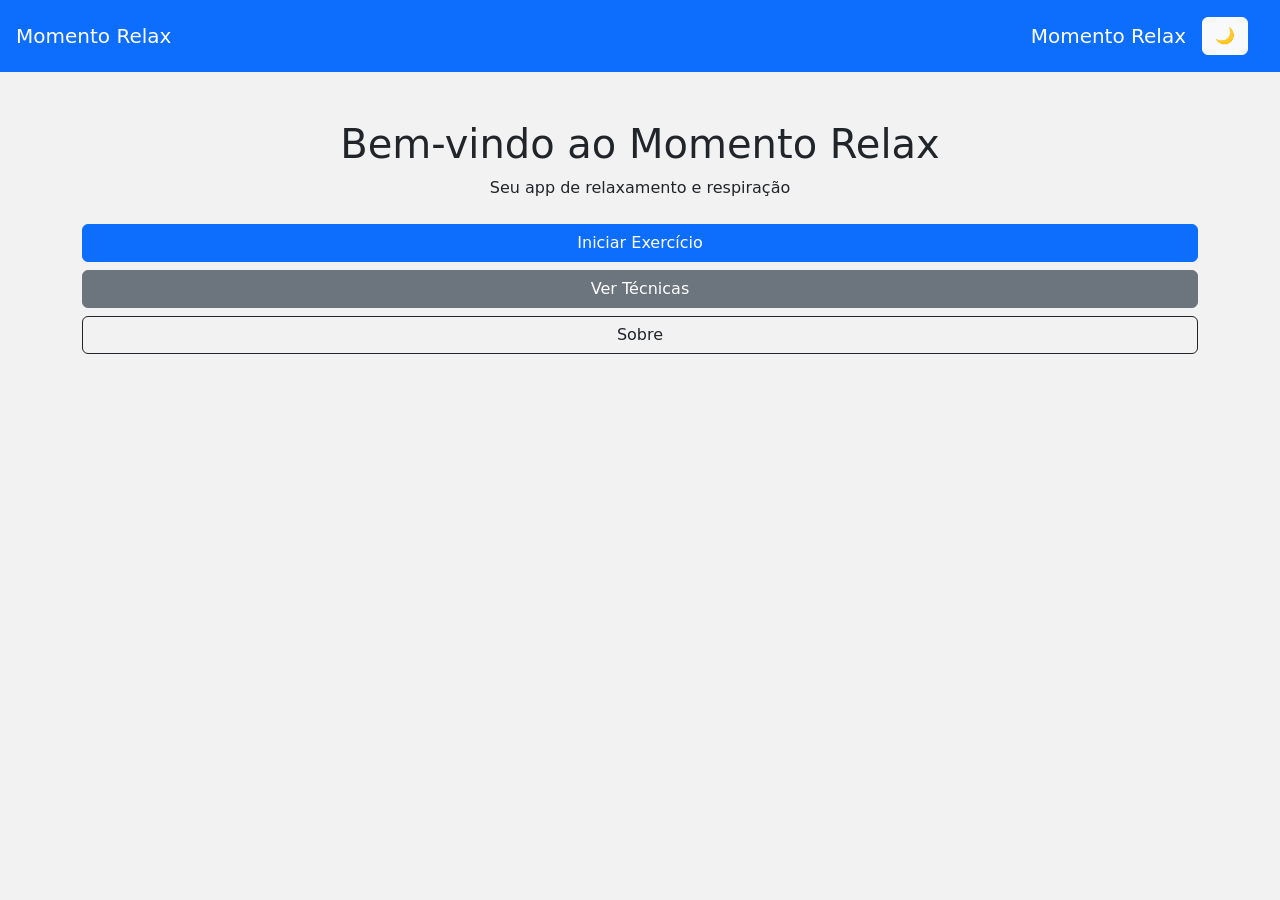
<file: Index.html>
<!DOCTYPE html>
<html lang="en">

<head>
    <meta charset="UTF-8">
    <meta name="viewport" content="width=device-width, initial-scale=1.0">
    <title>Home-MR</title>
    <link href="https://cdn.jsdelivr.net/npm/bootstrap@5.3.2/dist/css/bootstrap.min.css" rel="stylesheet">
    <link rel="stylesheet" href="css/style.css">

    <script src="js/script.js" defer></script>
</head>

<body>
    <!-- MENU -->
    <nav class="navbar navbar-dark bg-primary px-3">
        <span class="navbar-brand">Momento Relax</span>
        <nav class="navbar navbar-dark bg-primary px-3">
            <span class="navbar-brand">Momento Relax</span>

            <button class="btn btn-light" onclick="toggleTema()">🌙</button>
        </nav>
    </nav>

    <div class="container text-center mt-5">

        <h1>Bem-vindo ao Momento Relax</h1>
        <p>Seu app de relaxamento e respiração</p>

        <div class="mt-4">
            <a href="exercicio.html" class="btn btn-primary w-100 mb-2">Iniciar Exercício</a>
            <a href="tecnicas.html" class="btn btn-secondary w-100 mb-2">Ver Técnicas</a>
            <a href="sobre.html" class="btn btn-outline-dark w-100 btn-sobre">Sobre</a>
        </div>

    </div>
</body>

</html>
</file>
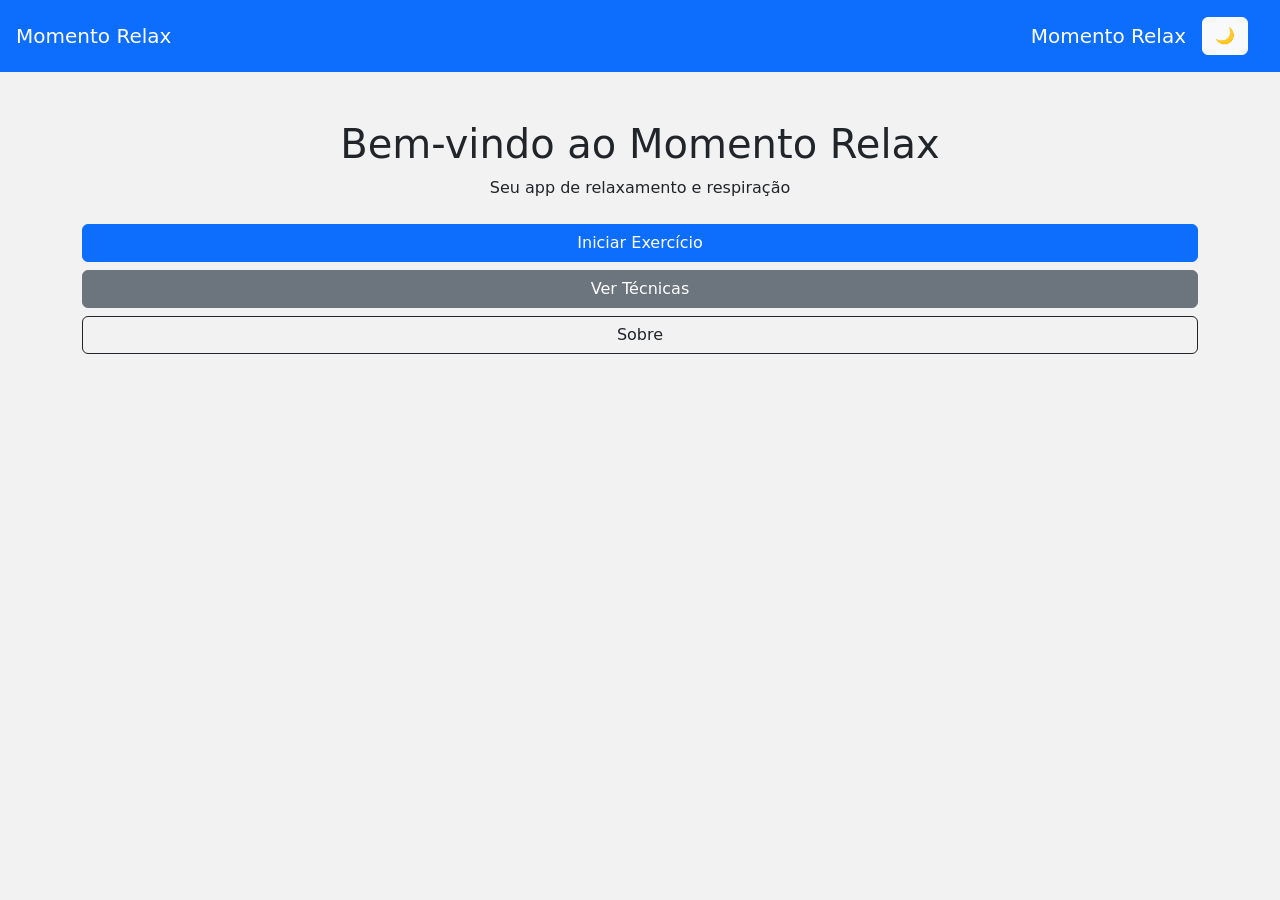
<file: index.html>
<!DOCTYPE html>
<html lang="en">

<head>
    <meta charset="UTF-8">
    <meta name="viewport" content="width=device-width, initial-scale=1.0">
    <title>Home-MR</title>
    <link href="https://cdn.jsdelivr.net/npm/bootstrap@5.3.2/dist/css/bootstrap.min.css" rel="stylesheet">
    <link rel="stylesheet" href="css/style.css">

    <script src="js/script.js" defer></script>
</head>

<body>
    <!-- MENU -->
    <nav class="navbar navbar-dark bg-primary px-3">
        <span class="navbar-brand">Momento Relax</span>
        <nav class="navbar navbar-dark bg-primary px-3">
            <span class="navbar-brand">Momento Relax</span>

            <button class="btn btn-light" onclick="toggleTema()">🌙</button>
        </nav>
    </nav>

    <div class="container text-center mt-5">

        <h1>Bem-vindo ao Momento Relax</h1>
        <p>Seu app de relaxamento e respiração</p>

        <div class="mt-4">
            <a href="exercicio.html" class="btn btn-primary w-100 mb-2">Iniciar Exercício</a>
            <a href="tecnicas.html" class="btn btn-secondary w-100 mb-2">Ver Técnicas</a>
            <a href="sobre.html" class="btn btn-outline-dark w-100 btn-sobre">Sobre</a>
        </div>

    </div>
</body>

</html>
</file>
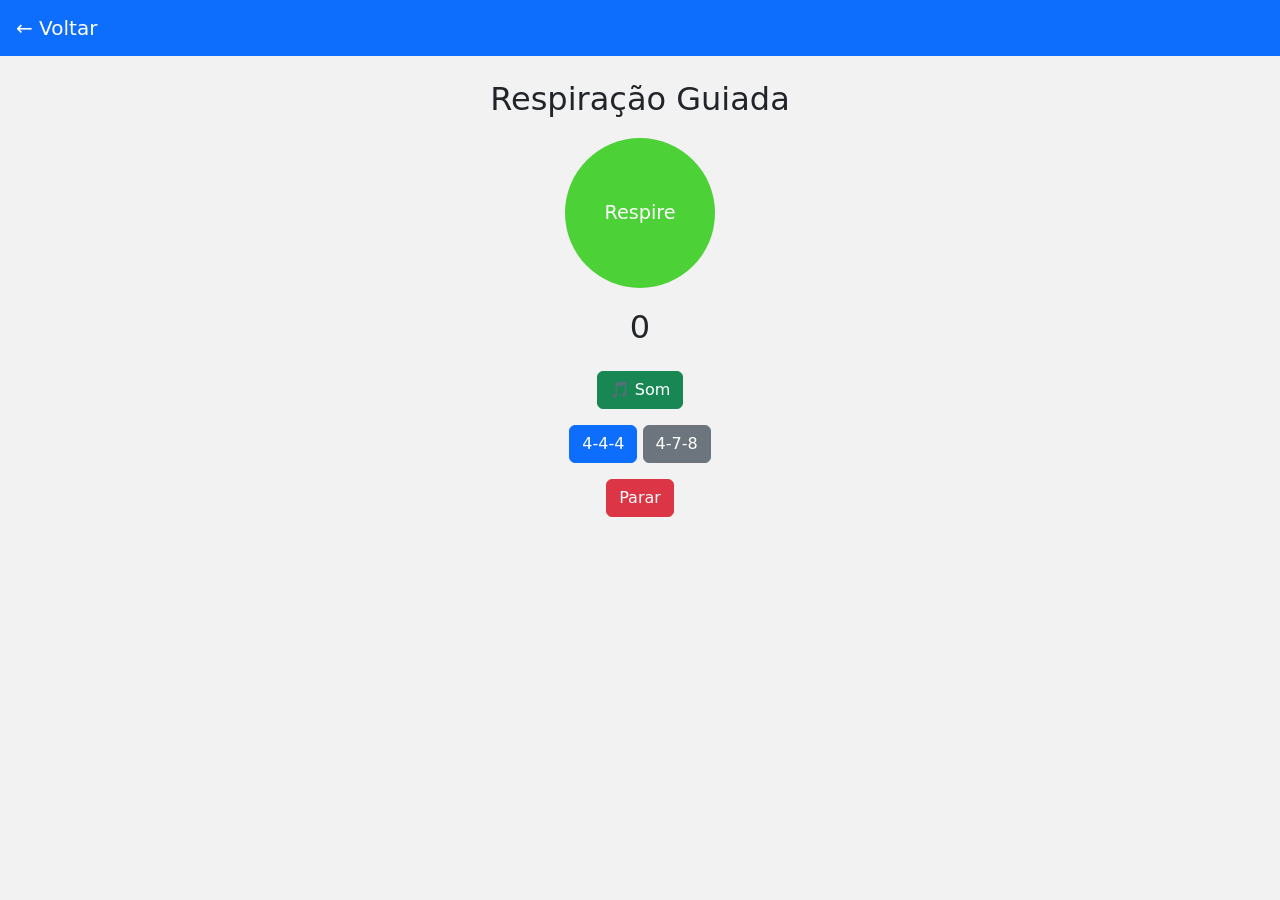
<file: Exercicios.html>
<!DOCTYPE html>
<html lang="en">

<head>
    <meta charset="UTF-8">
    <meta name="viewport" content="width=device-width, initial-scale=1.0">
    <title>Exercicios-MR</title>

    <link href="https://cdn.jsdelivr.net/npm/bootstrap@5.3.2/dist/css/bootstrap.min.css" rel="stylesheet">
    <link rel="stylesheet" href="css/style.css">

    <script src="js/script.js" defer></script>

</head>

<body>
    <nav class="navbar navbar-dark bg-primary px-3">
        <a href="index.html" class="navbar-brand">← Voltar</a>
    </nav>

    <div class="container text-center mt-4">

        <h2>Respiração Guiada</h2>

        <div id="circulo" class="circulo">Respire</div>

        <h2 id="contador">0</h2>

        <audio id="somRelaxante" loop>
            <source src="https://www.soundhelix.com/examples/mp3/SoundHelix-Song-1.mp3" type="audio/mpeg">
        </audio>

        <button class="btn btn-success mt-3" onclick="toggleSom()">🎵 Som</button>

        <div class="mt-3">
            <button class="btn btn-primary" onclick="iniciarRespiracao(4)">4-4-4</button>
            <button class="btn btn-secondary" onclick="iniciarRespiracao(7)">4-7-8</button>
        </div>

        <button class="btn btn-danger mt-3" onclick="pararRespiracao()">Parar</button>

    </div>
</body>

</html>
</file>
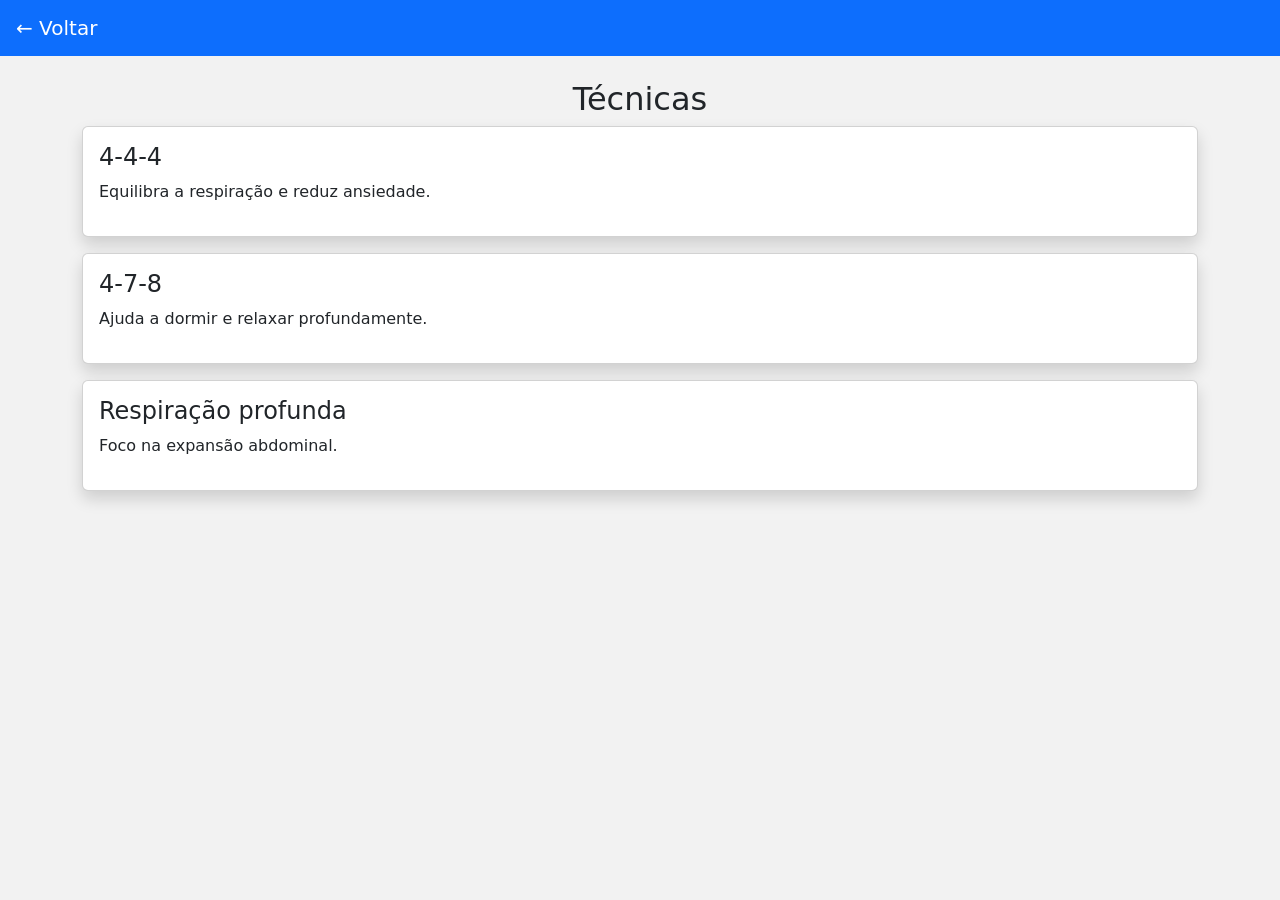
<file: Tecnicas.html>
<!DOCTYPE html>
<html lang="en">

<head>
    <meta charset="UTF-8">
    <meta name="viewport" content="width=device-width, initial-scale=1.0">
    <title>Técnicas-MR</title>

    <link href="https://cdn.jsdelivr.net/npm/bootstrap@5.3.2/dist/css/bootstrap.min.css" rel="stylesheet">
    <link rel="stylesheet" href="css/style.css">
</head>

<body>
    <nav class="navbar navbar-dark bg-primary px-3">
        <a href="index.html" class="navbar-brand">← Voltar</a>
    </nav>

    <div class="container mt-4">

        <h2 class="text-center">Técnicas</h2>

        <div class="card p-3 mb-3 shadow">
            <h4>4-4-4</h4>
            <p>Equilibra a respiração e reduz ansiedade.</p>
        </div>

        <div class="card p-3 mb-3 shadow">
            <h4>4-7-8</h4>
            <p>Ajuda a dormir e relaxar profundamente.</p>
        </div>

        <div class="card p-3 mb-3 shadow">
            <h4>Respiração profunda</h4>
            <p>Foco na expansão abdominal.</p>
        </div>

    </div>
</body>

</html>
</file>
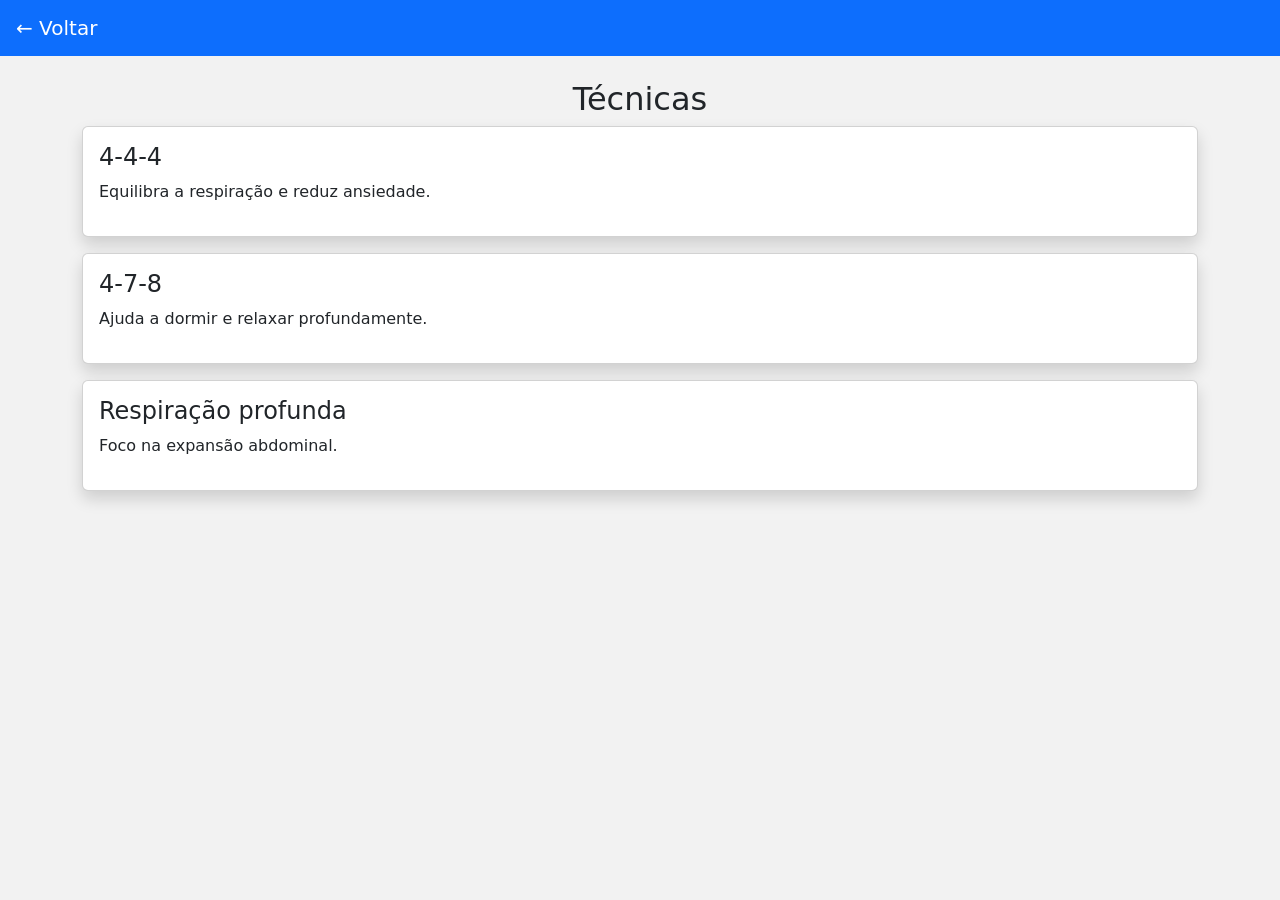
<file: tecnicas.html>
<!DOCTYPE html>
<html lang="en">

<head>
    <meta charset="UTF-8">
    <meta name="viewport" content="width=device-width, initial-scale=1.0">
    <title>Técnicas-MR</title>

    <link href="https://cdn.jsdelivr.net/npm/bootstrap@5.3.2/dist/css/bootstrap.min.css" rel="stylesheet">
    <link rel="stylesheet" href="css/style.css">
</head>

<body>
    <nav class="navbar navbar-dark bg-primary px-3">
        <a href="index.html" class="navbar-brand">← Voltar</a>
    </nav>

    <div class="container mt-4">

        <h2 class="text-center">Técnicas</h2>

        <div class="card p-3 mb-3 shadow">
            <h4>4-4-4</h4>
            <p>Equilibra a respiração e reduz ansiedade.</p>
        </div>

        <div class="card p-3 mb-3 shadow">
            <h4>4-7-8</h4>
            <p>Ajuda a dormir e relaxar profundamente.</p>
        </div>

        <div class="card p-3 mb-3 shadow">
            <h4>Respiração profunda</h4>
            <p>Foco na expansão abdominal.</p>
        </div>

    </div>
</body>

</html>
</file>
<file: css/style.css>
body {
    background: #f2f2f2;
}

.circulo {
    width: 150px;
    height: 150px;
    border-radius: 50%;
    background: #4cd137;
    color: white;
    display: flex;
    align-items: center;
    justify-content: center;
    margin: 20px auto;
    font-size: 1.2rem;
    transition: 1s;
}

.expandir {
    transform: scale(1.5);
    background: #00a8ff;
}

/* MODO ESCURO */
.dark-mode {
    background: #1e1e1e;
    color: white;
}

.dark-mode .card {
    background: #2c2c2c;
    color: white;
}

/* Botão Sobre no modo escuro */
.dark-mode .btn-sobre {
    border-color: white;
    color: white;
}

.dark-mode .btn-sobre:hover {
    background-color: white;
    color: black;
}

/* Cores da respiração */
.inspirar {
    background: #00a8ff;
}

.segurar {
    background: #fbc531;
}

.expirar {
    background: #e84118;
}

/* BOTÃO ATIVO */
.btn-respiracao.ativo {
    background-color: #2ecc71 !important;
    border-color: #2ecc71 !important;
    color: white;
}

/* Dark mode compatível */
.dark-mode .btn-respiracao.ativo {
    background-color: #00a8ff !important;
    border-color: #00a8ff !important;
}
</file>
